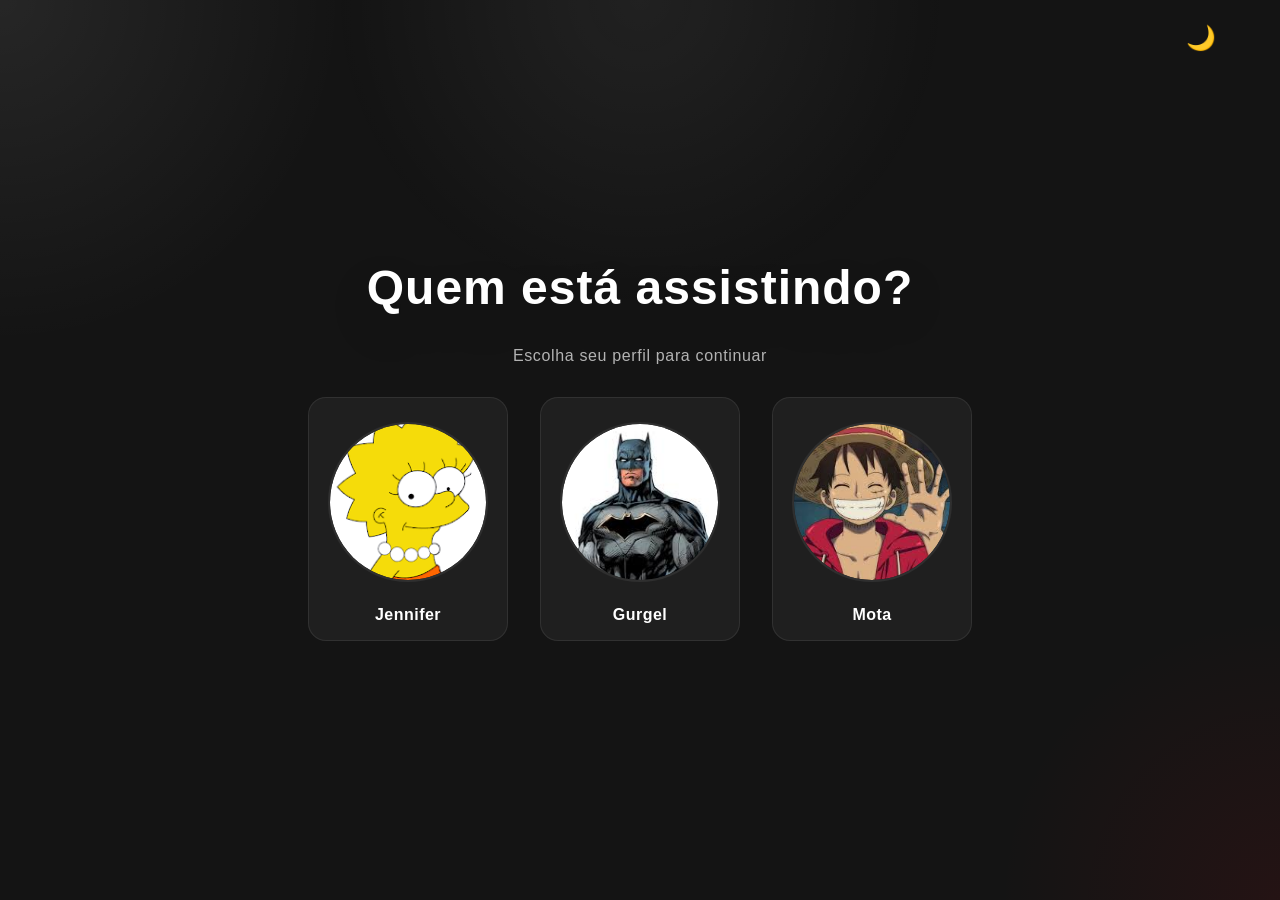
<file: index.html>
<!DOCTYPE html> <!-- declara o tipo de documento HTML5 -->
<html lang="pt-BR"> <!-- idioma português brasileiro -->
<head>
    <meta charset="UTF-8"> <!-- codificação UTF-8 -->
    <meta name="viewport" content="width=device-width, initial-scale=1.0"> <!-- viewport responsivo -->
    <meta name="description" content="Selecione o perfil para começar a assistir na Netflix"> <!-- descrição para SEO -->
    <title>Netflix</title> <!-- título da página -->
    <link rel="stylesheet" href="./style.css"> <!-- link para o CSS -->
</head>
<body>
    <main> <!-- conteúdo principal -->
        <h1>Quem está assistindo?</h1> <!-- título principal -->
        <p class="profile-subtitle">Escolha seu perfil para continuar</p>
        <button id="theme-toggle" class="theme-toggle" aria-label="Alternar tema"> <!-- botão para alternar tema -->
            <span class="theme-icon">🌙</span> <!-- ícone do tema -->
        </button>
        <section class="profiles"> <!-- seção dos perfis -->
            <a href="intro.html?profile=jennifer" class="profile-link"> <!-- link para perfil Jennifer -->
                <article class="profile"> <!-- artigo do perfil -->
                    <figure> <!-- figura com imagem -->
                        <img src="./assets/perfil-jennifer.png" alt="Perfil de Jennifer"> <!-- imagem do perfil -->
                    </figure>
                    <figcaption>Jennifer</figcaption> <!-- legenda do perfil -->
                </article>
            </a>
            <a href="intro.html?profile=gurgel" class="profile-link"> <!-- link para perfil Gurgel -->
                <article class="profile">
                    <figure>
                        <img src="./assets/batman-gurgel.jpg" alt="Perfil de Gurgel"> <!-- imagem do perfil -->
                    </figure>
                    <figcaption>Gurgel</figcaption> <!-- legenda do perfil -->
                </article>
            </a>
            <a href="intro.html?profile=mota" class="profile-link"> <!-- link para perfil Mota -->
                <article class="profile">
                    <figure>
                        <img src="./assets/emanuel-luffy.jpg" alt="Perfil de Mota"> <!-- imagem do perfil -->
                    </figure>
                    <figcaption>Mota</figcaption> <!-- legenda do perfil -->
                </article>
            </a>
        </section>
    </main>
    <script src="./script.js"></script> <!-- script JavaScript -->
</body>
</html>
</file>
<file: style.css>
/* Variáveis de cores */
:root {
    --netflix-red: #E50914;
    --dark-bg: #141414;
    --secondary-bg: #221f1f;
    --text-primary: #ffffff;
}

/* Light mode */
body.light-mode {
    --dark-bg: #ffffff;
    --secondary-bg: #f5f5f5;
    --text-primary: #000000;
}

/* Reset */
* {
    margin: 0;
    padding: 0;
    box-sizing: border-box;
}

/* Body */
body {
    background-color: var(--dark-bg);
    background-image: radial-gradient(circle at top left, rgba(255, 255, 255, 0.08), transparent 22%), radial-gradient(circle at bottom right, rgba(229, 9, 20, 0.08), transparent 18%);
    color: var(--text-primary);
    font-family: 'Segoe UI', Tahoma, Geneva, Verdana, sans-serif;
    min-height: 100vh;
    overflow-x: hidden;
    position: relative;
    display: flex;
    justify-content: center;
    align-items: center;
}

body::before {
    content: '';
    position: fixed;
    inset: 0;
    background: radial-gradient(circle at top center, rgba(255, 255, 255, 0.06), transparent 28%);
    pointer-events: none;
}

/* Main */
main {
    display: flex;
    flex-direction: column;
    align-items: center;
    justify-content: center;
    min-height: 100vh;
    padding: 2rem;
    position: relative;
    width: 100%;
    max-width: 1200px;
    margin: 0 auto;
    animation: fadeIn 0.65s ease-out both;
}

/* Título */
h1 {
    font-size: 3rem;
    font-weight: 700;
    margin-bottom: 2rem;
    text-align: center;
    letter-spacing: 1px;
    text-shadow: 0 18px 40px rgba(0, 0, 0, 0.22);
}

@keyframes fadeIn {
    from {
        opacity: 0;
        transform: translateY(18px);
    }
    to {
        opacity: 1;
        transform: translateY(0);
    }
}

/* Botão tema */
.theme-toggle {
    position: fixed;
    top: 1rem;
    right: 1rem;

    background: none;
    border: none;
    cursor: pointer;

    font-size: 1.5rem;
    transition: all 0.3s ease;
    z-index: 20;
    padding: 0.5rem;
}

.theme-toggle:hover {
    transform: scale(1.2);
}

.theme-toggle:active {
    transform: scale(0.9);
}

/* Lista de perfis — flexível e centralizada */
.profiles {
    display: flex;
    flex-wrap: wrap;
    gap: 2rem;
    width: 100%;
    max-width: 760px;
    justify-content: center;
    align-items: stretch;
    margin: 0 auto;
    padding: 0 1rem;
}

.profile-link {
    text-decoration: none;
    color: inherit;
    display: block;
    flex: 0 1 200px;
}

.profile-link:hover .profile {
    transform: translateY(-8px);
    box-shadow: 0 26px 50px rgba(0, 0, 0, 0.24);
    background: rgba(255, 255, 255, 0.11);
    border-color: rgba(255, 255, 255, 0.18);
}

.profile-link:hover figure {
    filter: brightness(1.08);
    transform: scale(1.03);
}

.profile-link:hover figcaption {
    color: var(--netflix-red);
}

.profile {
    width: 100%;
    height: 100%;
    display: flex;
    flex-direction: column;
    align-items: center;
    justify-content: center;
    gap: 1rem;
    text-align: center;
    background: rgba(255, 255, 255, 0.05);
    border-radius: 18px;
    padding: 1.5rem 1rem 1rem;
    transition: transform 0.25s ease, box-shadow 0.25s ease, background-color 0.25s ease, border-color 0.25s ease;
    border: 1px solid rgba(255, 255, 255, 0.08);
}

.profile-subtitle {
    margin: 0 0 2rem;
    color: #b3b3b3;
    font-size: 1rem;
    letter-spacing: 0.04em;
}

figure {
    margin: 0;
    overflow: hidden;
    border-radius: 50%;
    width: 160px;
    height: 160px;
    background-color: #222;
    transition: all 0.3s ease;
    display: flex;
    align-items: center;
    justify-content: center;
    border: 2px solid rgba(255, 255, 255, 0.06);
}

img {
    width: 100%;
    height: 100%;
    object-fit: cover;
    display: block;
    border-radius: 50%;
}

/* Nome */
figcaption {
    margin-top: 0.5rem;
    font-size: 1rem;
    font-weight: 600;
    color: var(--text-primary);
    transition: color 0.3s ease;
    letter-spacing: 0.03em;
}

/* ============================= */
/* 📺 TV / MONITOR GRANDE */
@media (min-width: 1400px) {
    h1 {
        font-size: 4rem;
    }
}

/* 📱 TABLET */
@media (max-width: 768px) {
    h1 {
        font-size: 2rem;
        margin-bottom: 2rem;
    }

    .theme-toggle {
        font-size: 1.3rem;
        top: 0.8rem;
        right: 0.8rem;
    }

    .profiles {
        gap: 1.2rem;
        max-width: 440px;
    }

    .profile-link {
        flex-basis: 160px;
    }

    .profile {
        padding: 1rem;
    }

    figure {
        width: 140px;
        height: 140px;
    }
}

/* 📱 CELULAR */
@media (max-width: 480px) {
    h1 {
        font-size: 1.5rem;
        margin-bottom: 1.5rem;
    }

    .theme-toggle {
        font-size: 1.1rem;
        top: 0.5rem;
        right: 0.5rem;
    }

    .profiles {
        gap: 1rem;
        max-width: 220px;
    }

    .profile-link {
        flex-basis: 100%;
    }

    main {
        padding: 1.5rem 1rem;
    }

    figure {
        width: 140px;
        height: 140px;
    }

    figcaption {
        font-size: 0.95rem;
    }
}

/* 📱 CELULAR PEQUENO */
@media (max-width: 360px) {
    h1 {
        font-size: 1.2rem;
    }
}
</file>
